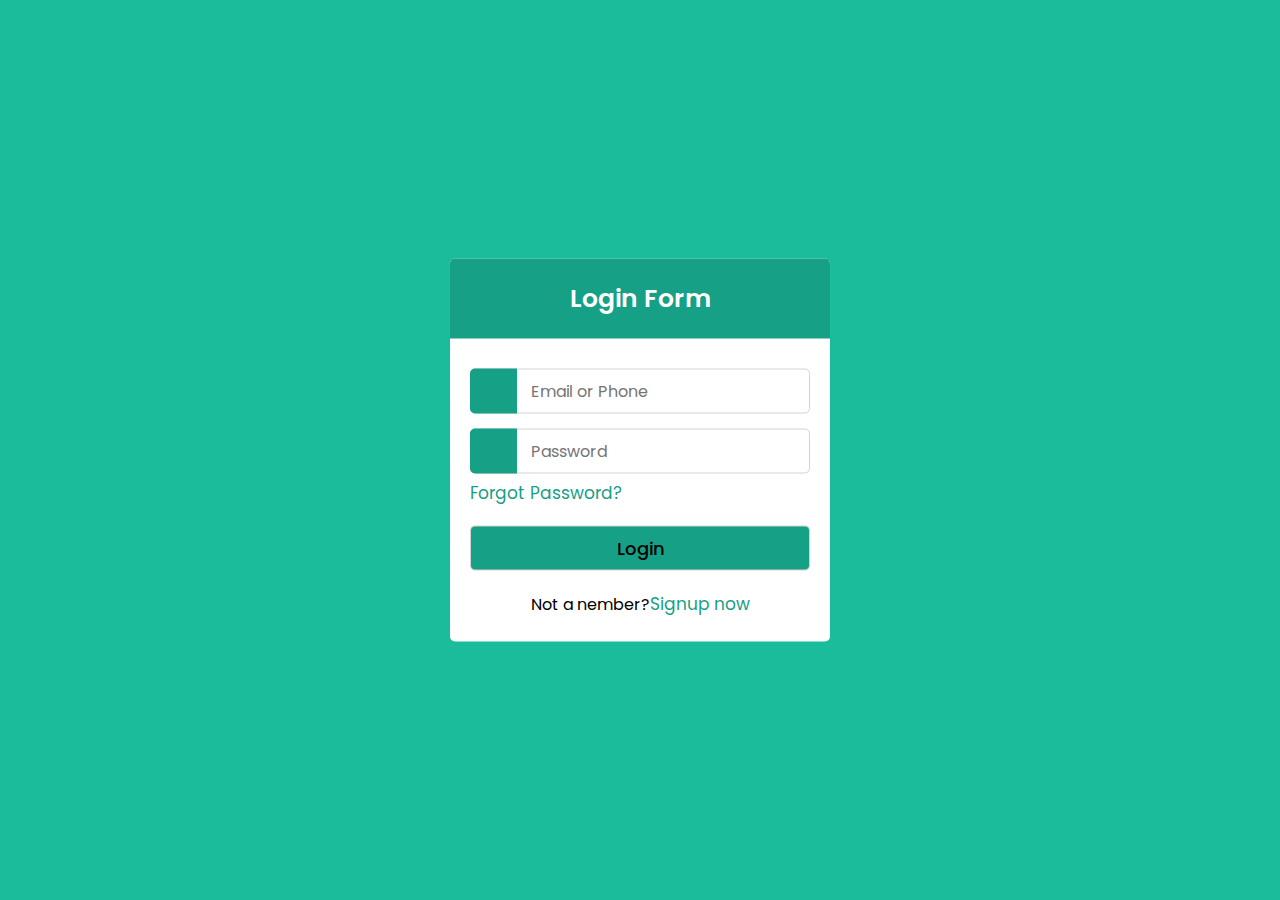
<file: Index.html>
<!DOCTYPE html>
<html lang="en">
<head>
    <meta charset="UTF-8">
    <meta name="viewport" content="width=device-width, initial-scale=1.0">
    <title>Document</title>
    <link rel="stylesheet" href="style.css">
    <link rel="preconnect" href="https://fonts.googleapis.com">
    <link rel="preconnect" href="https://fonts.gstatic.com" crossorigin>
    <link href="https://fonts.googleapis.com/css2?family=Poppins&family=Roboto:wght@100&display=swap" rel="stylesheet">
    <link rel="stylesheet" href="https://cdnjs.cloudflare.com/ajax/libs/font-awesome/6.4.0/css/all.min.css" integrity="sha512-iecdLmaskl7CVkqkXNQ/ZH/XLlvWZOJyj7Yy7tcenmpD1ypASozpmT/E0iPtmFIB46ZmdtAc9eNBvH0H/ZpiBw==" crossorigin="anonymous" referrerpolicy="no-referrer" />
</head>
<body>

<div class="wrapper">
    <div class="title"><span>Login Form</span></div>
    <form action="#">
        <div class="row">
            <i class="fas fa-user"></i>
            <input type="text" placeholder="Email or Phone" required>
        </div>
        <div class="row">
            <i class="fas fa-user"></i>
            <input type="password" placeholder="Password" required>
        </div>
        <div class="pass"><a href="#">Forgot Password?</a></div>
        <div class="row button">     
            <input type="submit" value="Login">           
        </div>
        <div class="sugnup-link">Not a nember?<a href="#">Signup now</a></div>
    </form>
</div>
   
        
        
   <script src="Index.js"></script>
</body>
</html>
</file>
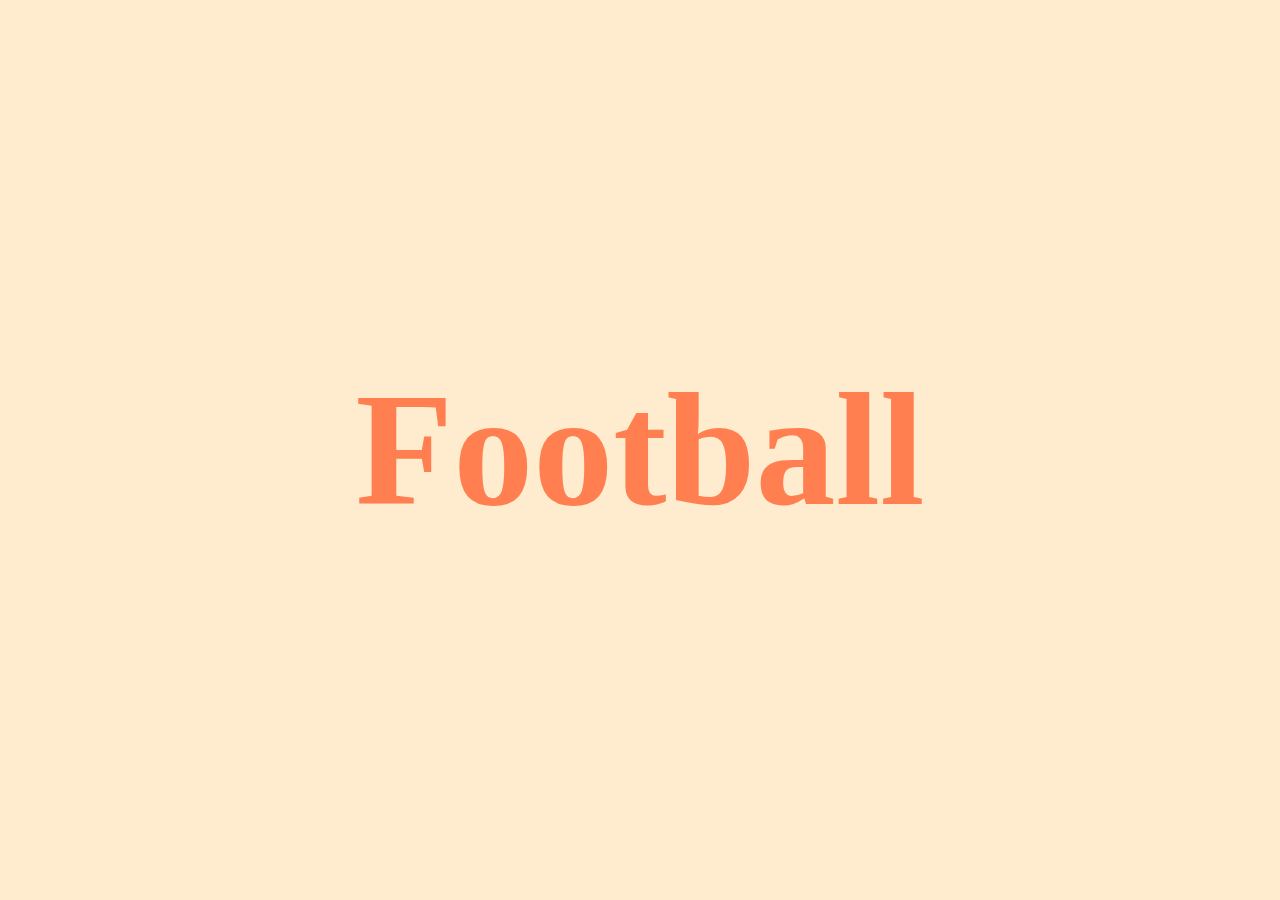
<file: html/Index.html>
<!DOCTYPE html>
<html lang="en">
  <head>
    <meta charset="UTF-8" />
    <meta name="viewport" content="width=device-width, initial-scale=1.0" />
    <title>Responsive design</title>
    <!--css link-->
    <link rel="stylesheet" href="/css/style.css" />
    <link rel="stylesheet" href="https://cdnjs.cloudflare.com/ajax/libs/font-awesome/6.4.2/css/all.min.css" 
    integrity="sha512-z3gLpd7yknf1YoNbCzqRKc4qyor8gaKU1qmn+CShxbuBusANI9QpRohGBreCFkKxLhei6S9CQXFEbbKuqLg0DA==" crossorigin="anonymous" 
    referrerpolicy="no-referrer" />
  </head>
  <body>
   <div class="slideshow-container">
    <div class="slideshow-elements">
      <div class="slideshow-element current">
        <i class="fas fa-futbol"></i>
        <h2>Football</h2>
      </div>
      <div class="slideshow-element">
        <i class="fas fa-volleyball-ball"></i>
        <h2>Volleyball</h2>
      </div>
      <div class="slideshow-element">
        <i class="fas fa-swimmer"></i>
        <h2>Swimming</h2>
      </div>
    </div>
   </div>

   </div>
    <script src="/js/Index.js" type="module"></script>
  </body>
</html>
</file>
<file: style.css>
*{
    margin: 0;
    padding: 0;
    box-sizing: border-box;
    font-family: 'Poppins', sans-serif;

}
html{
    scroll-behavior: smooth;
}
body{
    height: 100%;   
    background-color: #1abc9c;
}
.wrapper{
    position: fixed;
    top: 50%;
    left: 50%;
    transform: translate(-50%, -50%);
    width: 380px;
    background-color: #fff;
    border-radius: 5px;
}
.wrapper .title{
    line-height: 80px;
    background-color: #16a085;
    text-align: center;
    border-radius: 5px 5px 0 0 ;
    font-size: 25px;
    color: #fff;
    font-weight: 600;
}
.wrapper form{
    padding: 30px 20px 25px 20px;

}
.wrapper form .row{
    height: 45px;
    /* background-color: #ff0000; */
    margin-bottom: 15px;
    position: relative;

}
.wrapper form .row input{
    height: 100%;
    width: 100%;
    padding-left: 60px;
    outline: none;
    border-radius: 5px;
    border: 1px solid lightgray;
    font-size: 16px;
}
.wrapper form .row i{
    position: absolute;
    width: 47px;
    height: 100%;
    color: #fff;
    font-size: 18px;
    background-color: #16a085;
    display: flex;
    align-items: center;
    justify-content: center;
    border-radius: 5px 0 0 5px;
}
.wrapper form .button input{
    padding-left: 0px;
    background-color: #16a085;
    border-radius: 5px;
    cursor: pointer;
    font-weight: 500;
    font-size: 18px;
    transition: all 0.3s ease;
}
form .button input:hover{
    background-color: #12876f;
}
.wrapper form .pass{
    margin: -9px 0 20px 0;
}
.wrapper form .pass a{
    color: #16a085;
    font-size: 17px;
    text-decoration: none;
}
.wrapper form .pass a:hover{
    text-decoration: underline;
}
.wrapper form .sugnup-link{
    text-align: center;
    margin-top: 20px;
    
}
.wrapper form .sugnup-link a{
    color: #16a085;
    font-size: 17px;
    text-decoration: none;
}
.wrapper form .sugnup-link a:hover{
    text-decoration: underline;
}
</file>
<file: css/style.css>
* {
  box-sizing: border-box;
  margin: 0;
  padding: 0;
  list-style-type: none;
  text-decoration: none;
  outline: none;
}
.slideshow-container {
  display: flex;
  justify-content: center;
  align-items: center;
  height: 100vh;
  background-color: blanchedalmond;
}

.slideshow-element {
  text-align: center;
  position: absolute;
  transform: translate(-50%, -50%) scale(0);
  transition: transform 0.6s;
}
.slideshow-element i,
h2 {
  font-size: 10rem;
  color: coral;
}
.slideshow-element.current {
  transform: translate(-50%, -50%) scale(1);
}
</file>
